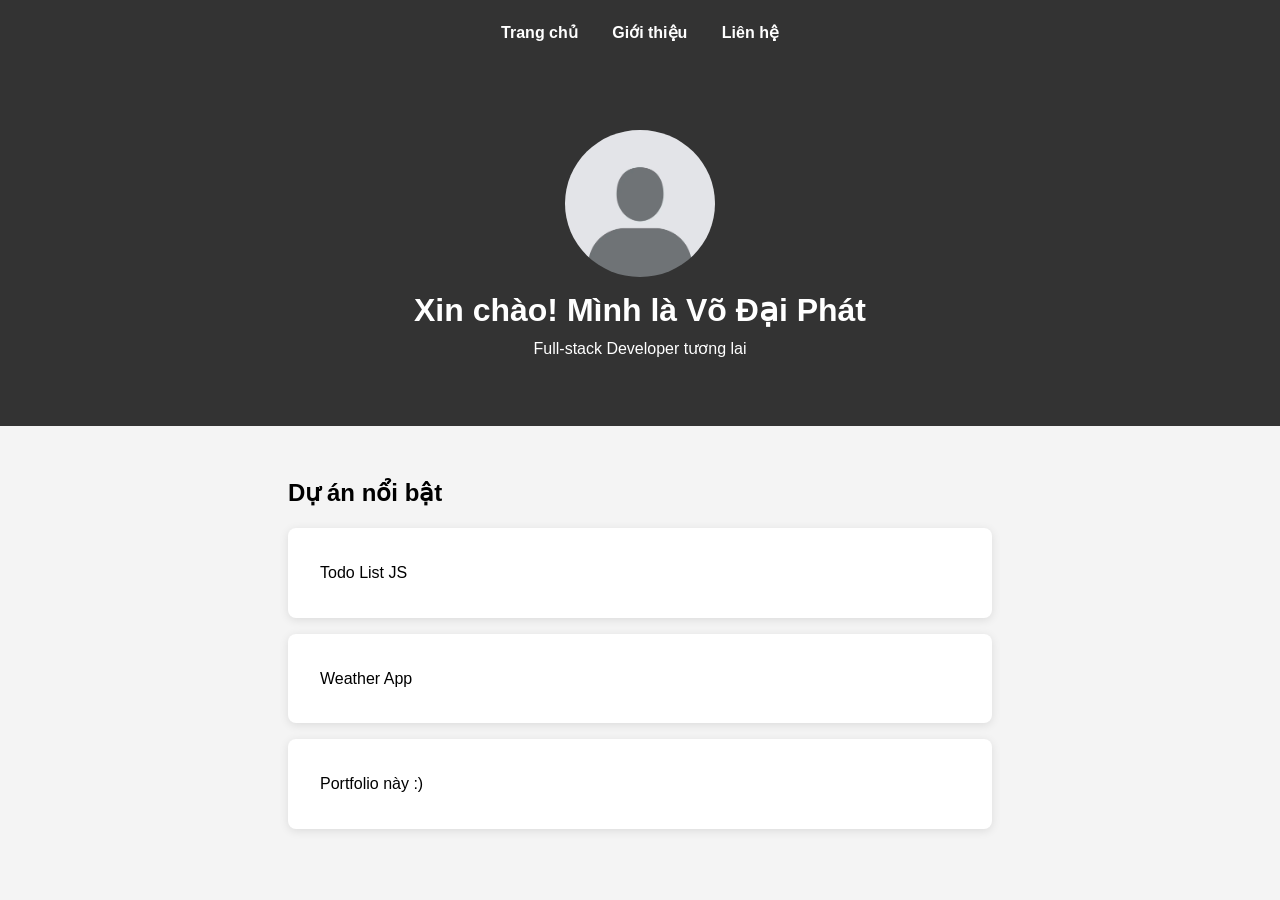
<file: index.html>
<!DOCTYPE html>
<html lang="vi">
<head>
    <meta charset="UTF-8">
    <meta name="viewport" content="width=device-width,
initial-scale=1.0">
    <title>Võ Đại Phát - Portfolio</title>
    <link rel="stylesheet" href="css/style.css">
</head>
<body>
    <nav>
        <a href="index.html">Trang chủ</a>
        <a href="about.html">Giới thiệu</a>
        <a href="contact.html">Liên hệ</a>
    </nav>

    <header>
	<img src="images/avatar.jpg" alt="Ảnh đại diện" width="150">
        <h1>Xin chào! Mình là Võ Đại Phát</h1>
        <p>Full-stack Developer tương lai</p>
    </header>

    <section>
        <h2>Dự án nổi bật</h2>
        <div class="project">Todo List JS</div>
        <div class="project">Weather App</div>
        <div class="project">Portfolio này :)</div>
    </section>

    <script src="js/script.js"></script>
</body>
</html>
</file>
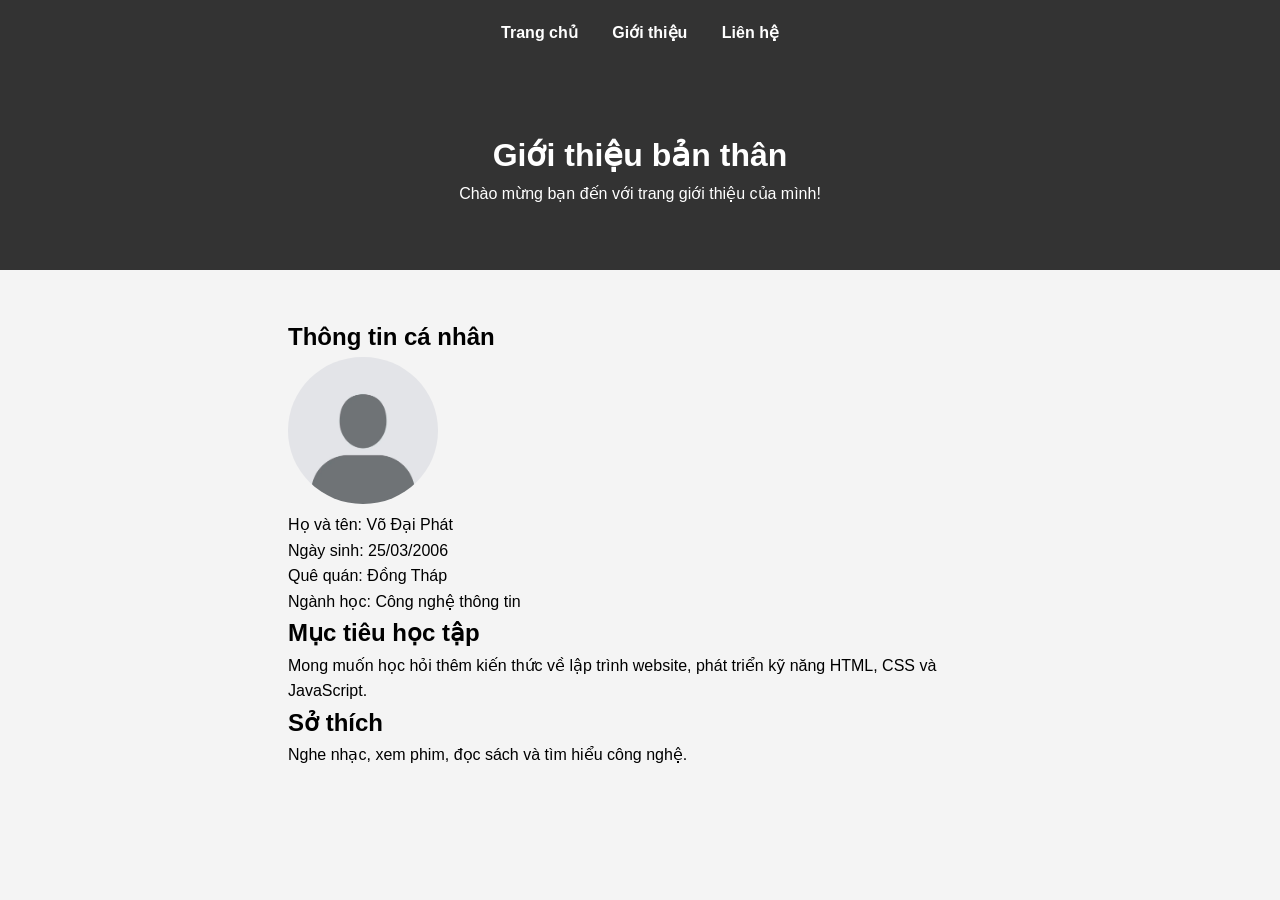
<file: about.html>
<!DOCTYPE html>
<html lang="vi">
<head>
    <meta charset="UTF-8">
    <meta name="viewport" content="width=device-width, initial-scale=1.0">
    <title>Giới thiệu bản thân</title>
    <link rel="stylesheet" href="css/style.css">
</head>
<body>

    <nav>
        <a href="index.html">Trang chủ</a>
        <a href="about.html">Giới thiệu</a>
        <a href="contact.html">Liên hệ</a>
    </nav>

    <header>
        <h1>Giới thiệu bản thân</h1>
        <p>Chào mừng bạn đến với trang giới thiệu của mình!</p>
    </header>

    <section>
        <h2>Thông tin cá nhân</h2>

        <img src="images/avatar.jpg"
             alt="Ảnh đại diện"
             width="150"
             style="border-radius: 50%;">

        <p>Họ và tên: Võ Đại Phát</p>
        <p>Ngày sinh: 25/03/2006</p>
        <p>Quê quán: Đồng Tháp</p>
        <p>Ngành học: Công nghệ thông tin</p>

        <h2>Mục tiêu học tập</h2>
        <p>
            Mong muốn học hỏi thêm kiến thức về lập trình website,
            phát triển kỹ năng HTML, CSS và JavaScript.
        </p>

        <h2>Sở thích</h2>
        <p>Nghe nhạc, xem phim, đọc sách và tìm hiểu công nghệ.</p>
    </section>

    <script src="js/script.js"></script>
</body>
</html>
</file>
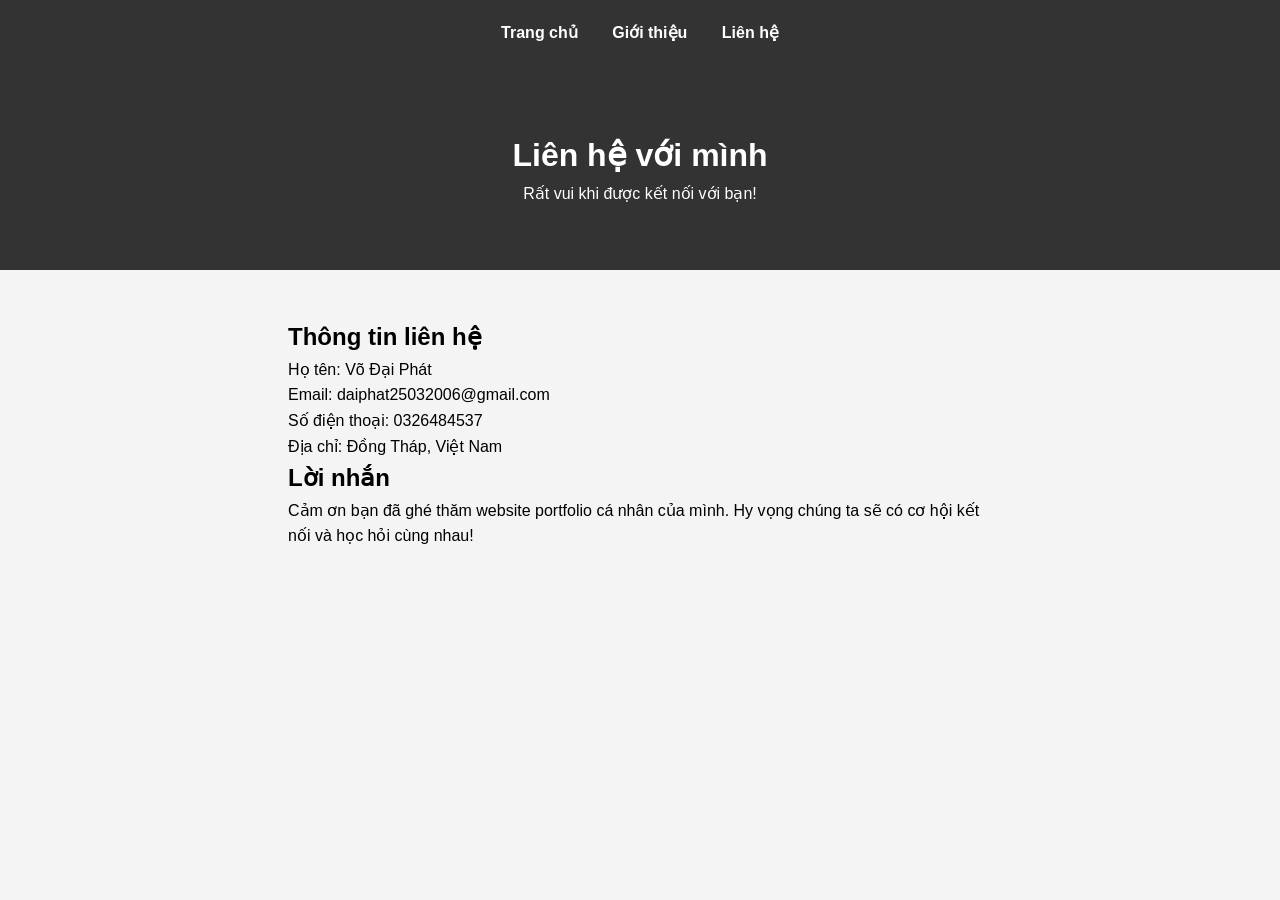
<file: contact.html>
<!DOCTYPE html>
<html lang="vi">
<head>
    <meta charset="UTF-8">
    <meta name="viewport" content="width=device-width, initial-scale=1.0">
    <title>Liên hệ</title>
    <link rel="stylesheet" href="css/style.css">
</head>
<body>

    <nav>
        <a href="index.html">Trang chủ</a>
        <a href="about.html">Giới thiệu</a>
        <a href="contact.html">Liên hệ</a>
    </nav>

    <header>
        <h1>Liên hệ với mình</h1>
        <p>Rất vui khi được kết nối với bạn!</p>
    </header>

    <section>
        <h2>Thông tin liên hệ</h2>

        <p>Họ tên: Võ Đại Phát</p>
        <p>Email: daiphat25032006@gmail.com</p>
        <p>Số điện thoại: 0326484537</p>
        <p>Địa chỉ: Đồng Tháp, Việt Nam</p>

        <h2>Lời nhắn</h2>
        <p>
            Cảm ơn bạn đã ghé thăm website portfolio cá nhân của mình.
            Hy vọng chúng ta sẽ có cơ hội kết nối và học hỏi cùng nhau!
        </p>
    </section>

    <script src="js/script.js"></script>
</body>
</html>
</file>
<file: css/style.css>
* {
    margin: 0;
    padding: 0;
    box-sizing: border-box;
}

body {
    font-family: 'Segoe UI', sans-serif;
    line-height: 1.6;
    background: #f4f4f4;
}

nav {
    display: block;
    background: #333;
    padding: 20px;
    text-align: center;
    width: 100%;
}

nav a {
    display: inline-block;
    color: white;
    margin: 0 15px;
    text-decoration: none;
    font-weight: bold;
}

nav a:hover {
    color: yellow;
}

header {
    text-align: center;
    padding: 4rem 2rem;
    background: #333;
    color: white;
}

header img {
    border-radius: 50%;
    object-fit: cover;
}

section {
    padding: 3rem;
    max-width: 800px;
    margin: 0 auto;
}

.project {
    background: white;
    padding: 2rem;
    margin: 1rem 0;
    border-radius: 8px;
    box-shadow: 0 2px 10px rgba(0,0,0,0.1);
}
</file>
